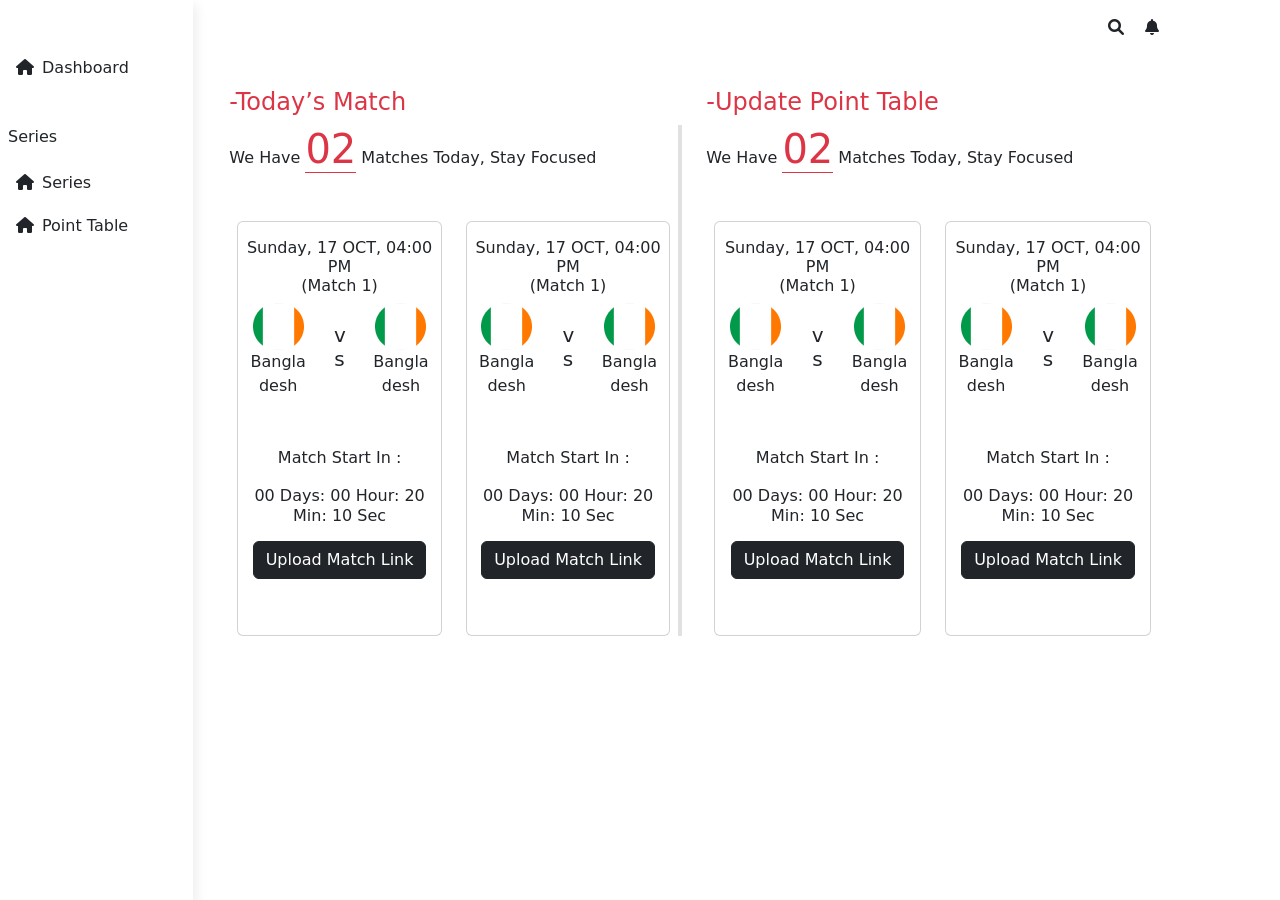
<file: index.html>
<!DOCTYPE html>
<html lang="en">
  <head>
    <meta charset="UTF-8" />
    <meta http-equiv="X-UA-Compatible" content="IE=edge" />
    <meta name="viewport" content="width=device-width, initial-scale=1.0" />
    <title>Dashboard</title>

    <!-- boostrap cdn link -->
    <link
      href="https://cdn.jsdelivr.net/npm/bootstrap@5.1.3/dist/css/bootstrap.min.css"
      rel="stylesheet"
      integrity="sha384-1BmE4kWBq78iYhFldvKuhfTAU6auU8tT94WrHftjDbrCEXSU1oBoqyl2QvZ6jIW3"
      crossorigin="anonymous"
    />

    <!-- font awesome cdn link -->
    <link
      rel="stylesheet"
      href="https://cdnjs.cloudflare.com/ajax/libs/font-awesome/6.0.0-beta2/css/all.min.css"
      integrity="sha512-YWzhKL2whUzgiheMoBFwW8CKV4qpHQAEuvilg9FAn5VJUDwKZZxkJNuGM4XkWuk94WCrrwslk8yWNGmY1EduTA=="
      crossorigin="anonymous"
      referrerpolicy="no-referrer"
    />

    <!-- custom css -->
    <link rel="stylesheet" href="./asset/styles/style.css" />
  </head>
  <body>
    <div id="dashboard">
      <div class="row">
        <!-- dashboard side navbar -->
        <div class="col-lg-2">
          <div id="dashboard_sidenav">
            <div class="my-5">
              <h6><i class="fas fa-home mx-2"></i>Dashboard</h6>
            </div>

            <div>
              <span>Series</span>
            </div>

            <div class="my-4">
              <h6><i class="fas fa-home mx-2"></i>Series</h6>
            </div>
            <div>
              <h6><i class="fas fa-home mx-2"></i>Point Table</h6>
            </div>
          </div>
        </div>
        <!-- end dashboard side navbar -->

        <!-- dashboard main content -->
        <div class="col-lg-9">
          <div class="container">
            <!-- top search bar -->
            <div class="text-end mb-5 mt-3">
              <i class="fas fa-search mx-3"></i>
              <i class="fas fa-bell"></i>
            </div>
            <!-- end top search bar -->

            <!-- main content -->
            <div id="main_content">
              <div class="row">
                <!-- left side today match -->
                <div class="col-lg-6">
                  <h4 class="text-danger">-Today’s Match</h4>
                  <div class="today_match_box">
                    <span class=""
                      >We Have
                      <span
                        class="
                          display-6
                          text-danger
                          border-bottom border-danger
                        "
                        >02</span
                      >
                      Matches Today, Stay Focused</span
                    >
                    <div class="my-5 px-2">
                      <div class="row">
                        <!-- left side -->
                        <div class="col-lg-6">
                          <div class="card p-2">
                            <h6 class="text-center mt-2">
                              Sunday, 17 OCT, 04:00 PM <br />
                              (Match 1)
                            </h6>
                            <div class="row align-items-center text-center">
                              <div class="col-lg-5">
                                <img
                                  src="./asset/images/flag.png"
                                  alt=""
                                  class="img-fluid"
                                />
                                <span>Bangladesh</span>
                              </div>
                              <div class="col-lg-2">
                                <h5>vs</h5>
                              </div>
                              <div class="col-lg-5">
                                <img
                                  src="./asset/images/flag.png"
                                  alt=""
                                  class="img-fluid"
                                />
                                <span>Bangladesh</span>
                              </div>
                            </div>

                            <div class="my-5 text-center">
                              <span>Match Start In :</span>
                              <h6 class="my-3">
                                00 Days: 00 Hour: 20 Min: 10 Sec
                              </h6>
                              <a href="./match_link.html" class="btn btn-dark"
                                >Upload Match Link</a
                              >
                            </div>
                          </div>
                        </div>
                        <!-- right side -->
                        <div class="col-lg-6">
                          <div class="card p-2">
                            <h6 class="text-center mt-2">
                              Sunday, 17 OCT, 04:00 PM <br />
                              (Match 1)
                            </h6>
                            <div class="row align-items-center text-center">
                              <div class="col-lg-5">
                                <img
                                  src="./asset/images/flag.png"
                                  alt=""
                                  class="img-fluid"
                                />
                                <span>Bangladesh</span>
                              </div>
                              <div class="col-lg-2">
                                <h5>vs</h5>
                              </div>
                              <div class="col-lg-5">
                                <img
                                  src="./asset/images/flag.png"
                                  alt=""
                                  class="img-fluid"
                                />
                                <span>Bangladesh</span>
                              </div>
                            </div>

                            <div class="my-5 text-center">
                              <span>Match Start In :</span>
                              <h6 class="my-3">
                                00 Days: 00 Hour: 20 Min: 10 Sec
                              </h6>
                              <a href="" class="btn btn-dark"
                                >Upload Match Link</a
                              >
                            </div>
                          </div>
                        </div>
                      </div>
                    </div>
                  </div>
                </div>
                <!-- end left side today match -->

                <!-- right side update point match -->
                <div class="col-lg-6">
                  <h4 class="text-danger">-Update Point Table</h4>
                  <div class="">
                    <span class=""
                      >We Have
                      <span
                        class="
                          display-6
                          text-danger
                          border-bottom border-danger
                        "
                        >02</span
                      >
                      Matches Today, Stay Focused</span
                    >
                    <div class="my-5 px-2">
                      <div class="row">
                        <!-- left side -->
                        <div class="col-lg-6">
                          <div class="card p-2">
                            <h6 class="text-center mt-2">
                              Sunday, 17 OCT, 04:00 PM <br />
                              (Match 1)
                            </h6>
                            <div class="row align-items-center text-center">
                              <div class="col-lg-5">
                                <img
                                  src="./asset/images/flag.png"
                                  alt=""
                                  class="img-fluid"
                                />
                                <span>Bangladesh</span>
                              </div>
                              <div class="col-lg-2">
                                <h5>vs</h5>
                              </div>
                              <div class="col-lg-5">
                                <img
                                  src="./asset/images/flag.png"
                                  alt=""
                                  class="img-fluid"
                                />
                                <span>Bangladesh</span>
                              </div>
                            </div>

                            <div class="my-5 text-center">
                              <span>Match Start In :</span>
                              <h6 class="my-3">
                                00 Days: 00 Hour: 20 Min: 10 Sec
                              </h6>
                              <a href="./match_link.html" class="btn btn-dark"
                                >Upload Match Link</a
                              >
                            </div>
                          </div>
                        </div>
                        <!-- right side -->
                        <div class="col-lg-6">
                          <div class="card p-2">
                            <h6 class="text-center mt-2">
                              Sunday, 17 OCT, 04:00 PM <br />
                              (Match 1)
                            </h6>
                            <div class="row align-items-center text-center">
                              <div class="col-lg-5">
                                <img
                                  src="./asset/images/flag.png"
                                  alt=""
                                  class="img-fluid"
                                />
                                <span>Bangladesh</span>
                              </div>
                              <div class="col-lg-2">
                                <h5>vs</h5>
                              </div>
                              <div class="col-lg-5">
                                <img
                                  src="./asset/images/flag.png"
                                  alt=""
                                  class="img-fluid"
                                />
                                <span>Bangladesh</span>
                              </div>
                            </div>

                            <div class="my-5 text-center">
                              <span>Match Start In :</span>
                              <h6 class="my-3">
                                00 Days: 00 Hour: 20 Min: 10 Sec
                              </h6>
                              <a href="" class="btn btn-dark"
                                >Upload Match Link</a
                              >
                            </div>
                          </div>
                        </div>
                      </div>
                    </div>
                  </div>
                </div>
                <!-- end right side update point match -->
              </div>
            </div>

            <!-- end main content -->
          </div>
        </div>
        <!-- end dashboard main content -->
      </div>
    </div>

    <!-- bootstap js -->
    <script
      src="https://cdn.jsdelivr.net/npm/bootstrap@5.1.3/dist/js/bootstrap.bundle.min.js"
      integrity="sha384-ka7Sk0Gln4gmtz2MlQnikT1wXgYsOg+OMhuP+IlRH9sENBO0LRn5q+8nbTov4+1p"
      crossorigin="anonymous"
    ></script>
  </body>
</html>
</file>
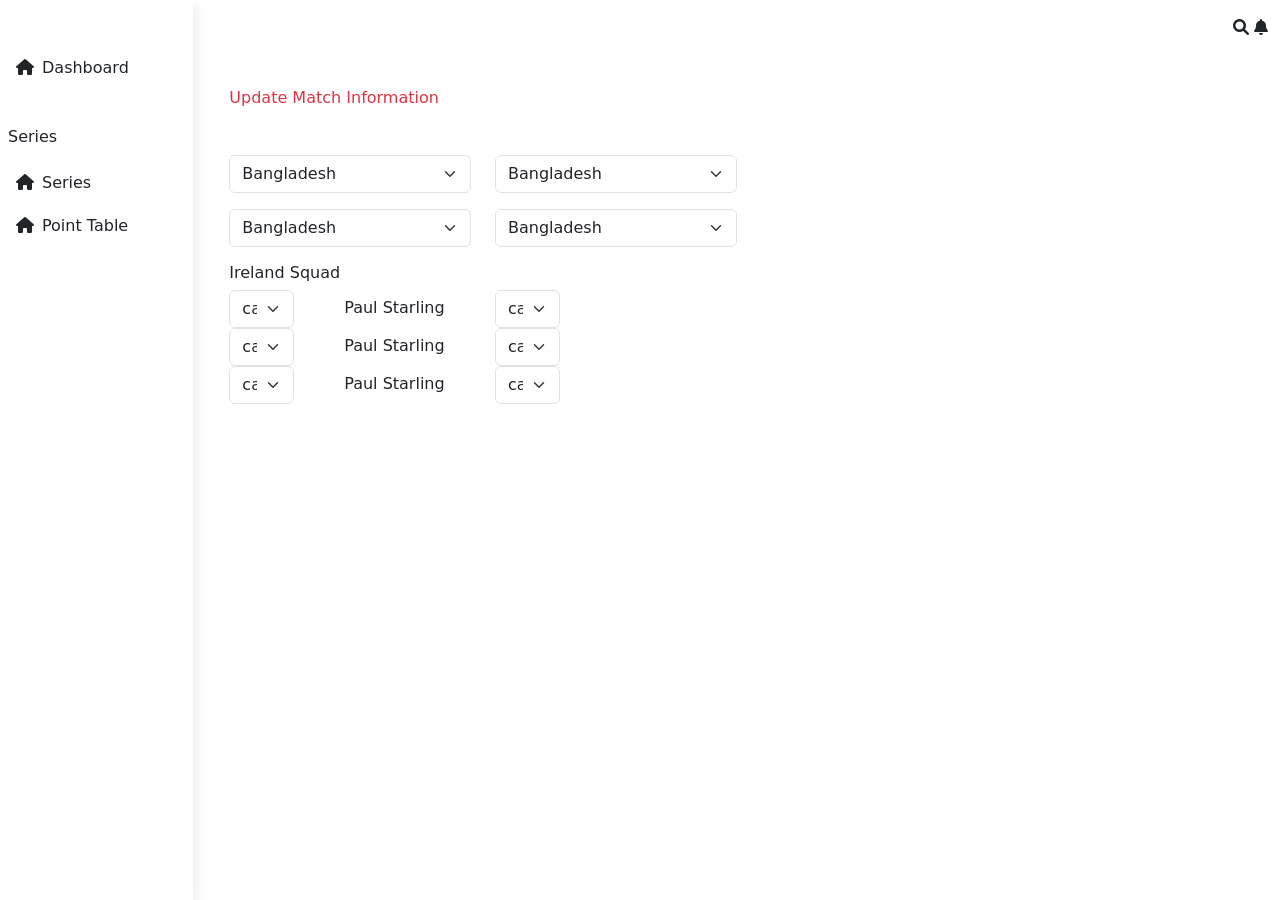
<file: match_link.html>
<!DOCTYPE html>
<html lang="en">
  <head>
    <meta charset="UTF-8" />
    <meta http-equiv="X-UA-Compatible" content="IE=edge" />
    <meta name="viewport" content="width=device-width, initial-scale=1.0" />
    <title>Dashboard</title>

    <!-- boostrap cdn link -->
    <link
      href="https://cdn.jsdelivr.net/npm/bootstrap@5.1.3/dist/css/bootstrap.min.css"
      rel="stylesheet"
      integrity="sha384-1BmE4kWBq78iYhFldvKuhfTAU6auU8tT94WrHftjDbrCEXSU1oBoqyl2QvZ6jIW3"
      crossorigin="anonymous"
    />

    <!-- font awesome cdn link -->
    <link
      rel="stylesheet"
      href="https://cdnjs.cloudflare.com/ajax/libs/font-awesome/6.0.0-beta2/css/all.min.css"
      integrity="sha512-YWzhKL2whUzgiheMoBFwW8CKV4qpHQAEuvilg9FAn5VJUDwKZZxkJNuGM4XkWuk94WCrrwslk8yWNGmY1EduTA=="
      crossorigin="anonymous"
      referrerpolicy="no-referrer"
    />

    <!-- custom css -->
    <link rel="stylesheet" href="./asset/styles/style.css" />
  </head>
  <body>
    <div id="dashboard">
      <div class="row">
        <!-- dashboard side navbar -->
        <div class="col-lg-2">
          <div id="dashboard_sidenav">
            <div class="my-5">
              <h6><i class="fas fa-home mx-2"></i>Dashboard</h6>
            </div>

            <div>
              <span>Series</span>
            </div>

            <div class="my-4">
              <h6><i class="fas fa-home mx-2"></i>Series</h6>
            </div>
            <div>
              <h6><i class="fas fa-home mx-2"></i>Point Table</h6>
            </div>
          </div>
        </div>
        <!-- end dashboard side navbar -->

        <!-- dashboard main content -->
        <div class="col-lg-10">
          <div class="container">
            <!-- top search bar -->
            <div class="text-end mb-5 mt-3">
              <i class="fas fa-search"></i>
              <i class="fas fa-bell"></i>
            </div>
            <!-- end top search bar -->

            <!-- today match main content -->
            <div class="my-5">
              <h6 class="text-danger">Update Match Information</h6>
            </div>
            <div class="">
              <div class="row">
                <div class="col-lg-3">
                  <div class="select_box">
                    <select class="form-select">
                      <option value="Bangladesh">Bangladesh</option>
                      <option value="India">India</option>
                      <option value="Pakistan">Pakistan</option>
                      <option value="SriLanka">Sri Lanka</option>
                    </select>
                  </div>
                </div>
                <!-- <div class="col-lg-1">
                  <p class="text-danger text-center">vs</p>
                </div> -->
                <div class="col-lg-3">
                  <div>
                    <select class="form-select">
                      <option value="Bangladesh">Bangladesh</option>
                      <option value="India">India</option>
                      <option value="Pakistan">Pakistan</option>
                      <option value="SriLanka">Sri Lanka</option>
                    </select>
                  </div>
                </div>
              </div>
              <div class="row my-3">
                <div class="col-lg-3">
                  <div class="select_box">
                    <select class="form-select">
                      <option value="Bangladesh">Bangladesh</option>
                      <option value="India">India</option>
                      <option value="Pakistan">Pakistan</option>
                      <option value="SriLanka">Sri Lanka</option>
                    </select>
                  </div>
                </div>

                <div class="col-lg-3">
                  <div>
                    <select class="form-select">
                      <option value="Bangladesh">Bangladesh</option>
                      <option value="India">India</option>
                      <option value="Pakistan">Pakistan</option>
                      <option value="SriLanka">Sri Lanka</option>
                    </select>
                  </div>
                </div>
              </div>
            </div>

            <!-- end today match main content -->

            <!-- select squad -->
            <div id="select_squad">
              <div class="row">
                <div class="col-lg-6">
                  <h6>Ireland Squad</h6>

                  <div class="row">
                    <div class="col-lg-2 align-items-center">
                      <select name="" id="" class="form-select">
                        <option value="cap">cap</option>
                        <option value="wk">wk</option>
                      </select>
                    </div>
                    <div class="col-lg-4">
                      <h6 class="text-center mt-2">Paul Starling</h6>
                    </div>
                    <div class="col-lg-2">
                      <select name="" id="" class="form-select">
                        <option value="cap">cap</option>
                        <option value="wk">wk</option>
                      </select>
                    </div>
                  </div>
                  <div class="row">
                    <div class="col-lg-2 align-items-center">
                      <select name="" id="" class="form-select">
                        <option value="cap">cap</option>
                        <option value="wk">wk</option>
                      </select>
                    </div>
                    <div class="col-lg-4">
                      <h6 class="text-center mt-2">Paul Starling</h6>
                    </div>
                    <div class="col-lg-2">
                      <select name="" id="" class="form-select">
                        <option value="cap">cap</option>
                        <option value="wk">wk</option>
                      </select>
                    </div>
                  </div>
                  <div class="row">
                    <div class="col-lg-2 align-items-center">
                      <select name="" id="" class="form-select">
                        <option value="cap">cap</option>
                        <option value="wk">wk</option>
                      </select>
                    </div>
                    <div class="col-lg-4">
                      <h6 class="text-center mt-2">Paul Starling</h6>
                    </div>
                    <div class="col-lg-2">
                      <select name="" id="" class="form-select">
                        <option value="cap">cap</option>
                        <option value="wk">wk</option>
                      </select>
                    </div>
                  </div>
                </div>
                <div class="col-lg-6"></div>
              </div>
            </div>
            <!-- end select squad -->
          </div>
        </div>
        <!-- end dashboard main content -->
      </div>
    </div>

    <!-- bootstap js -->
    <script
      src="https://cdn.jsdelivr.net/npm/bootstrap@5.1.3/dist/js/bootstrap.bundle.min.js"
      integrity="sha384-ka7Sk0Gln4gmtz2MlQnikT1wXgYsOg+OMhuP+IlRH9sENBO0LRn5q+8nbTov4+1p"
      crossorigin="anonymous"
    ></script>
  </body>
</html>
</file>
<file: asset/styles/style.css>
* {
  margin: 0;
  padding: 0;
  box-sizing: border-box;
}

/* dashboard side navbar */
#dashboard_sidenav {
  padding: 10px 8px;
  width: 100%;
  height: 100%;
  min-height: 100vh;
  background: #ffffff;
  box-shadow: 5px 5px 10px rgba(0, 0, 0, 0.06);
}
/* dashboard main content */
#main_content .card {
  width: 100%;
}
#main_content .today_match_box {
  border-right: 4px solid rgba(196, 196, 196, 0.5);
}

/* todya match */
/* select {
  width: 100%;
  border-radius: 8px;
  padding: 10px 5px;
  border: 1px solid black;
  background: white;
} */
</file>
